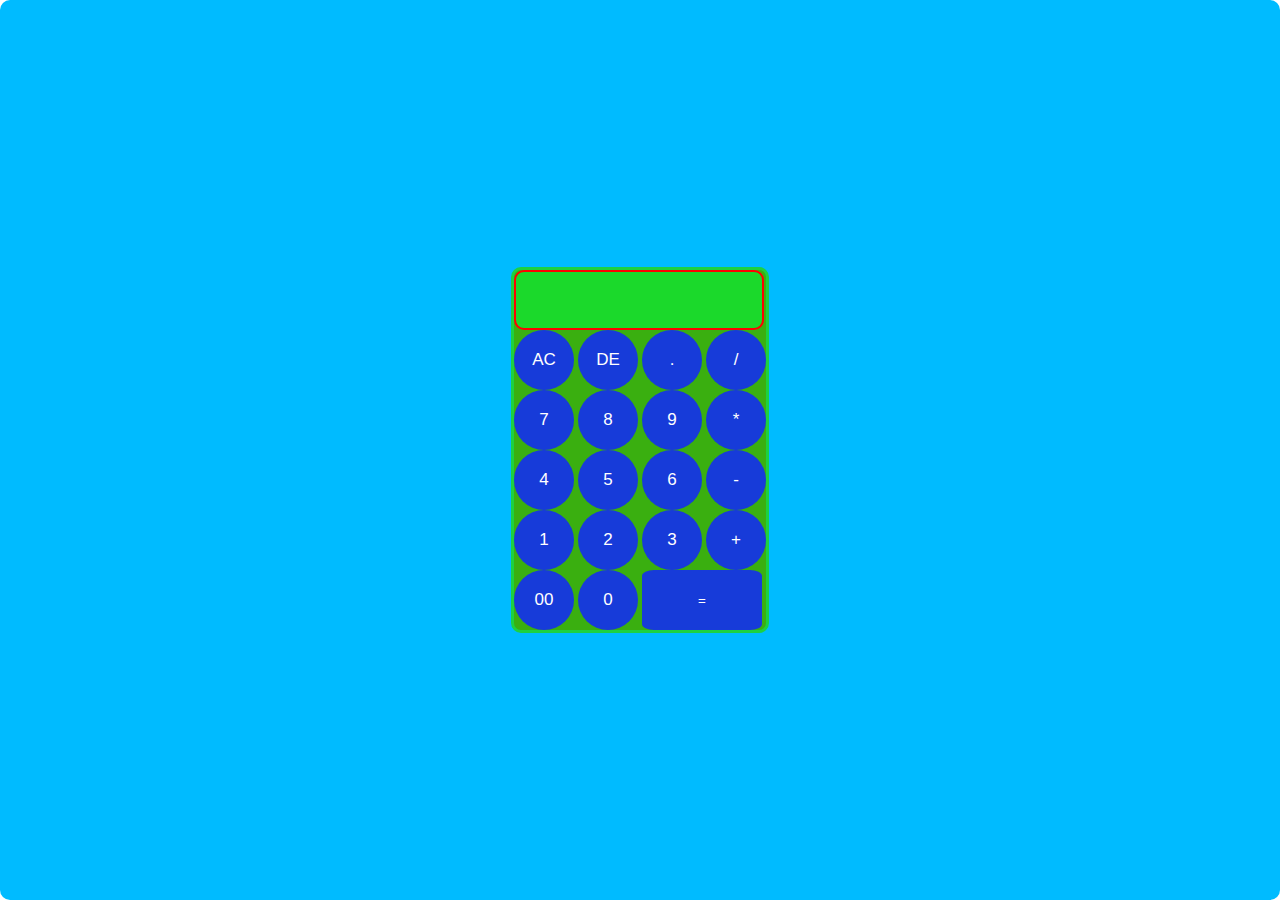
<file: clock/index.html>
<!DOCTYPE html>
<html lang="en"><head><meta http-equiv="Content-Type" content="text/html; charset=UTF-8">
  
  <meta http-equiv="X-UA-Compatible" content="IE=edge">
  <meta name="viewport" content="width=device-width, initial-scale=1.0">
  <title>calculator</title>
  <link rel="stylesheet" href="./style.css">
<script type="text/javascript" src="https://gc.kis.v2.scr.kaspersky-labs.com/FD126C42-EBFA-4E12-B309-BB3FDD723AC1/main.js?attr=3i4dHmmHjWlV0xwepwGf8oYSoau-Y3PS5EfJBzRqRMZhlpmejrTkB7PiOt74y9QgEdsZEs7Fo1asOvqqQlCabQ" charset="UTF-8"></script></head>
<body>
  <div class="container">
   <div class="calculator">
    <form action="" class=" ">
      <div class="display">
        <input class="s" type="text" name="display">
      </div>
      <div class="lll">
        <input class="chichk" type="button" value="AC" onclick="display.value = &#39;&#39;">
        <input class="chichk" type="button" value="DE" onclick="display.value = display.value.toString().slice(0, -1)">
        <input class="chichk" type="button" value=".">
        <input class="chichk" type="button" value="/" onclick="display.value += &#39;/&#39;">
      </div>
      <div class="lll">
        <input class="chichk" type="button" value="7" onclick="display.value += &#39;7&#39;">
        <input class="chichk" type="button" value="8" onclick="display.value += &#39;8&#39;">
        <input class="chichk" type="button" value="9" onclick="display.value += &#39;9&#39;">
        <input class="chichk" type="button" value="*" onclick="display.value += &#39;*&#39;">
      </div>
      <div class="lll">
        <input class="chichk" type="button" value="4" onclick="display.value += &#39;4&#39;">
        <input class="chichk" type="button" value="5" onclick="display.value += &#39;5&#39;">
        <input class="chichk" type="button" value="6" onclick="display.value += &#39;6&#39;">
        <input class="chichk" type="button" value="-" onclick="display.value += &#39;-&#39;">
      </div>
      <div class="lll">
        <input class="chichk" type="button" value="1" onclick="display.value += &#39;1&#39;">
        <input class="chichk" type="button" value="2" onclick="display.value += &#39;2&#39;">
        <input class="chichk" type="button" value="3" onclick="display.value += &#39;3&#39;">
        <input class="chichk" type="button" value="+" onclick="display.value += &#39;+&#39;">
      </div>
      <div class="lll">
        <input class="chichk" type="button" value="00" onclick="display.value += &#39;00&#39;">
        <input class="chichk" type="button" value="0" onclick="display.value += &#39;0&#39;">
        <input class="chichp" type="button" value="=" onclick="display.value = eval(display.value)" class="equal">
      </div>
    </form>
   </div>
  </div>

</body></html>
</file>
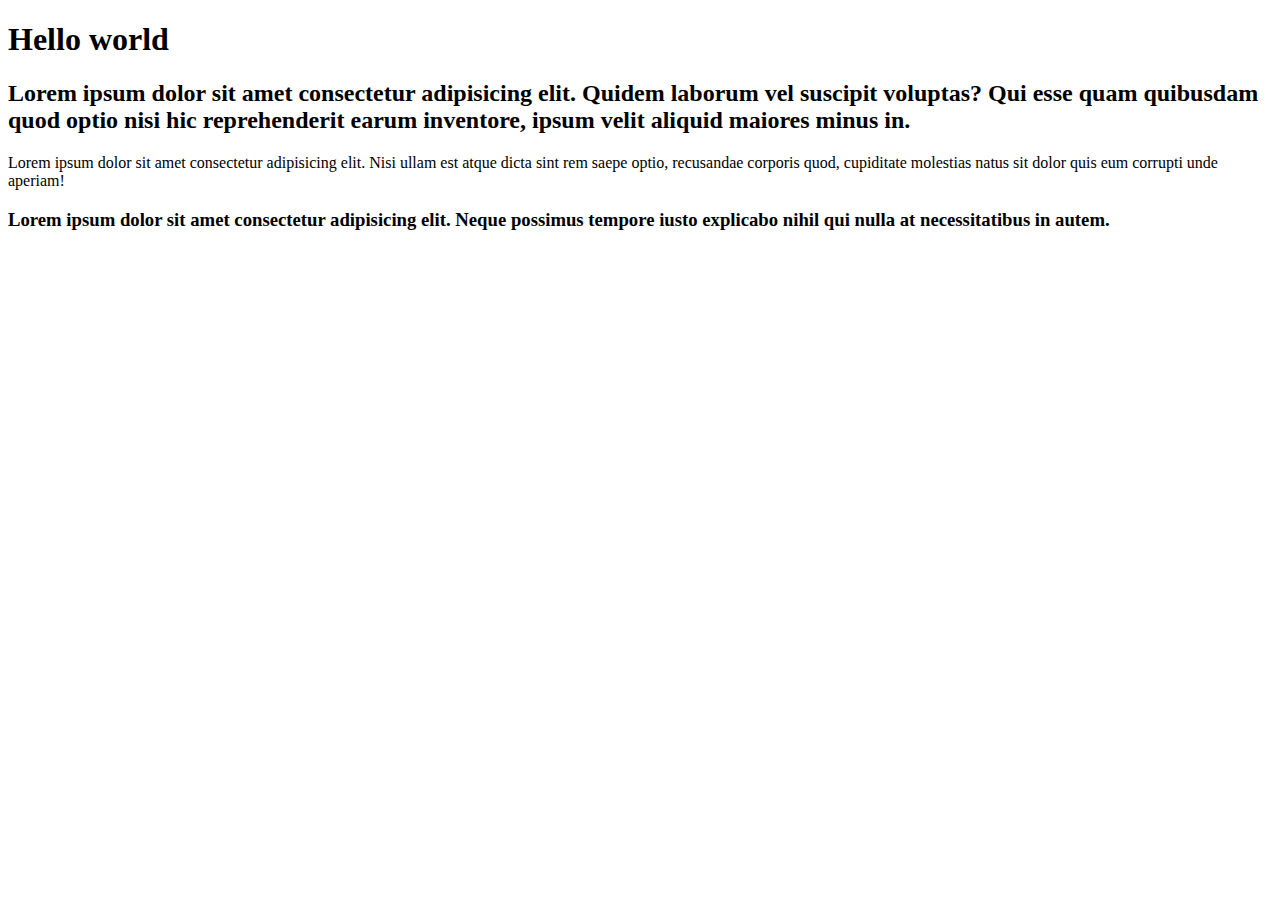
<file: Git Hub/index.html>
<!DOCTYPE html>
<html lang="en">
<head>
  <meta charset="UTF-8">
  <meta name="viewport" content="width=device-width, initial-scale=1.0">
  <title>Document</title>
</head>
<body>
  <h1 class="heading-1">Hello world</h1>
  <h2 class="heading-2">Lorem ipsum dolor sit amet consectetur adipisicing elit. Quidem laborum vel suscipit voluptas? Qui esse quam quibusdam quod optio nisi hic reprehenderit earum inventore, ipsum velit aliquid maiores minus in.</h2>
  <p>Lorem ipsum dolor sit amet consectetur adipisicing elit. Nisi ullam est atque dicta sint rem saepe optio, recusandae corporis quod, cupiditate molestias natus sit dolor quis eum corrupti unde aperiam!</p>
  <footer>
    
    <h3>Lorem ipsum dolor sit amet consectetur adipisicing elit. Neque possimus tempore iusto explicabo nihil qui nulla at necessitatibus in autem.</h3>
  </footer>

</body>
</html>
</file>
<file: clock/style.css>
* {
  padding: 0;
  margin: 0;
  box-sizing: border-box;
}
.container {
  width: 100%;
  height: 100vh;
  background: #00bbff;
  display: flex;
  align-items: center;
  justify-content: center;
}
.calculator {
  border-radius: 10px;
  border: 3px solid rgb(29, 209, 65);
  justify-content: center;
  background-color: rgb(58, 175, 16);
}
.s{
  border-radius: 10px;

  background: rgba(0, 255, 68, 0.53);
  color: #fff;
  width: 250px;
  height: 60px;
  outline: none;
  border: 2px solid red;
  font-size: 20px;
}
div{
  border-radius: 10px;

  display: block;
}
.display {
  
}
.equal {
  justify-content: center;
}
.calkulyator{
  /* border: 3px solid rgb(0, 0, 0); */
  background-color: rgb(25, 203, 9);
  gap: 20px;
  
}

.lll {
  gap: 20px;
}
.chichk{
  width: 60px;
  height: 60px;
  background-color: rgb(23, 59, 217);
  border-radius: 50%;
  border: none;
  font-size: 17px;
  color: #fff;
}
.chichp{
  background-color: rgb(23, 59, 217);

  border-radius: 10%;
  width: 120px;
  height: 60px;
  color: #fff;
  border: none;
}
</file>
